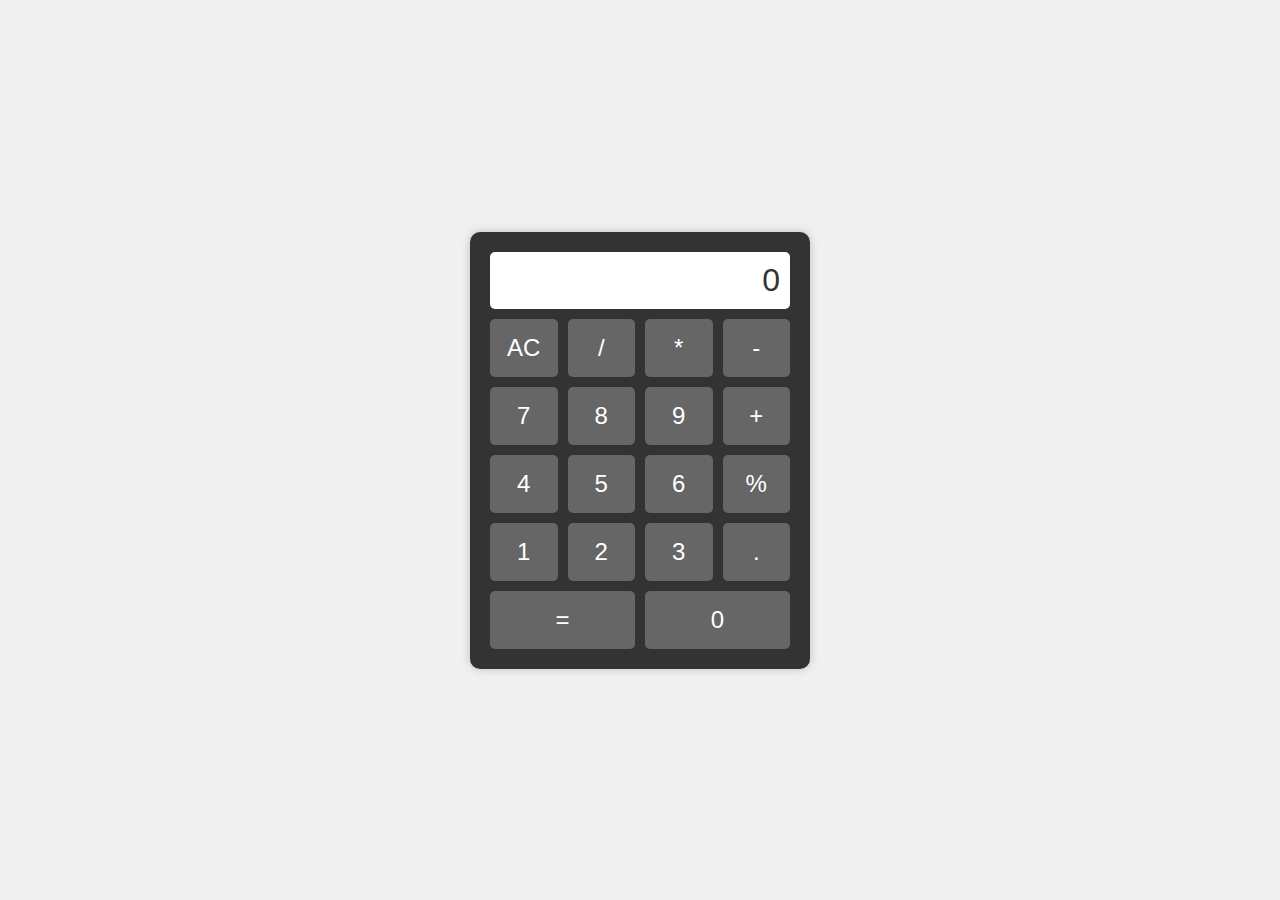
<file: calculator/index.html>
<!DOCTYPE html>
<html lang="en">

<head>
    <meta charset="UTF-8">
    <meta name="viewport" content="width=device-width, initial-scale=1.0">
    <title>Calculator</title>
    <link rel="stylesheet" href="styles.css">
</head>

<body>
    <div class="calculator">
        <div class="display" id="display">0</div>
        <button class="btn" onclick="clearDisplay()">AC</button>
        <button class="btn" onclick="appendToDisplay('/')">/</button>
        <button class="btn" onclick="appendToDisplay('*')">*</button>
        <button class="btn" onclick="appendToDisplay('-')">-</button>
        <button class="btn" onclick="appendToDisplay('7')">7</button>
        <button class="btn" onclick="appendToDisplay('8')">8</button>
        <button class="btn" onclick="appendToDisplay('9')">9</button>
        <button class="btn" onclick="appendToDisplay('+')">+</button>
        <button class="btn" onclick="appendToDisplay('4')">4</button>
        <button class="btn" onclick="appendToDisplay('5')">5</button>
        <button class="btn" onclick="appendToDisplay('6')">6</button>
        <button class="btn" onclick="appendToDisplay('%')">%</button>
        <button class="btn" onclick="appendToDisplay('1')">1</button>
        <button class="btn" onclick="appendToDisplay('2')">2</button>
        <button class="btn" onclick="appendToDisplay('3')">3</button>
        <button class="btn" onclick="appendToDisplay('.')">.</button>
        <button class="btn equal-sign" onclick="calculate()">=</button>
        <button class="btn zero-btn" onclick="appendToDisplay('0')">0</button>
    </div>

    <script src="script.js"></script>
</body>

</html>
</file>
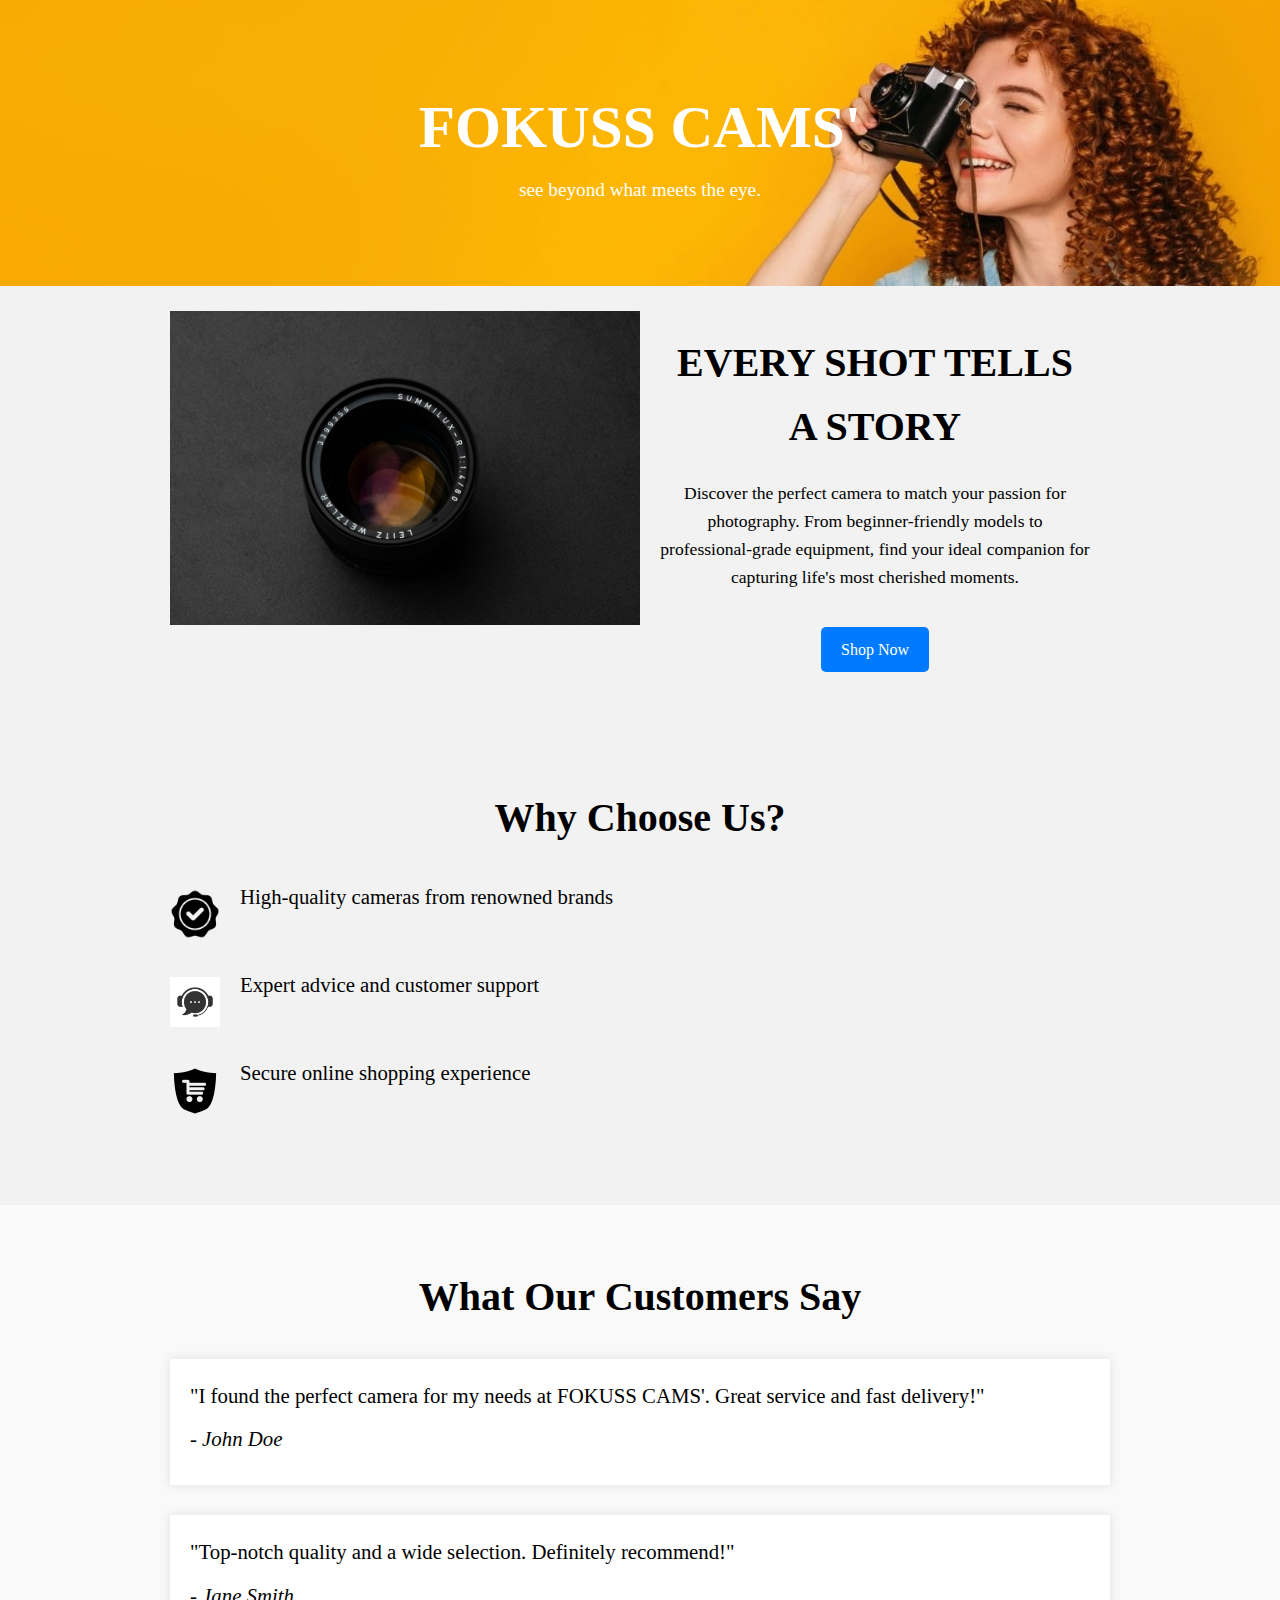
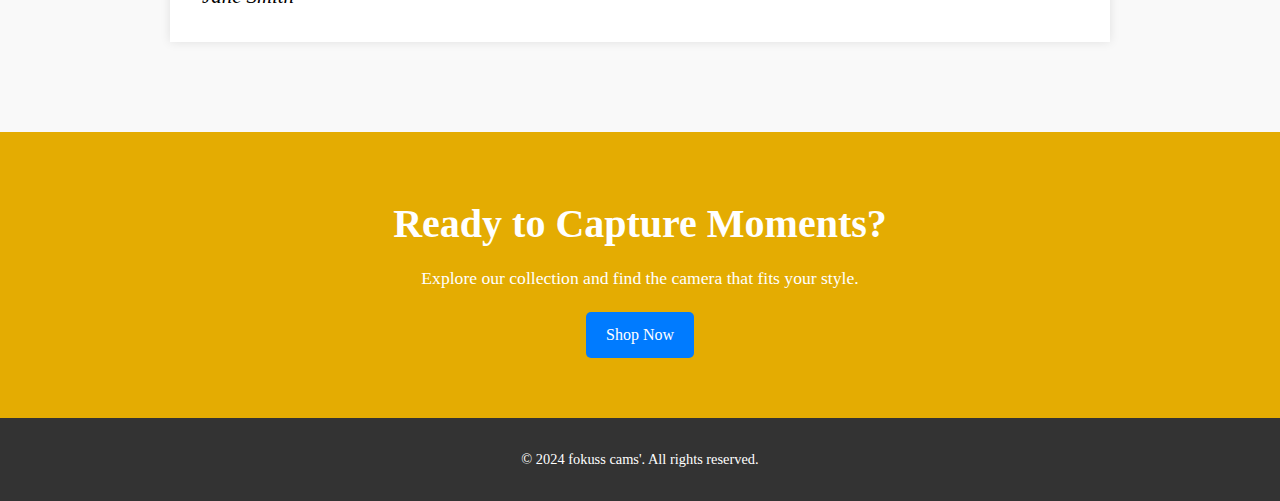
<file: landing_page_camera/index.html>
<!DOCTYPE html>
<html lang="en">

<head>
    <meta charset="UTF-8">
    <meta name="viewport" content="width=device-width, initial-scale=1.0">
    <title>fokuss cams'</title>
    <meta name="description" content="Discover high-quality cameras at FOKUSS CAMS'.">
    <meta name="keywords" content="cameras, photography, camera store, professional cameras">
    <link rel="stylesheet" href="styles.css">
</head>

<body>
    <header>
        <div class="container">
            <h1>FOKUSS CAMS'</h1>
            <p>see beyond what meets the eye.</p>
        </div>
    </header>

    <section class="main-content">
        <div class="container">
            <div class="content-left">
                <!-- Image slideshow container -->
                <div class="slideshow-container">
                    <div class="mySlides">
                        <img src="c1.jpeg" alt="Camera 1">
                    </div>
                    <div class="mySlides">
                        <img src="c3.webp" alt="Camera 2">
                    </div>
                    <div class="mySlides">
                        <img src="c2.jpeg" alt="Camera 3">
                    </div>
                    <div class="mySlides">
                        <img src="c4.webp" alt="Camera 4">
                    </div>
                </div>
            </div>
            <div class="content-right">
                <!-- Right side content with text and button -->
                <h2>EVERY SHOT TELLS A STORY</h2>
                <p>Discover the perfect camera to match your passion for photography. From beginner-friendly models to
                    professional-grade equipment, find your ideal companion for capturing life's most cherished moments.
                </p>
                <a href="#" class="btn">Shop Now</a>
            </div>
        </div>
    </section>

    <section class="features">
        <div class="container">
            <h2>Why Choose Us?</h2>
            <div class="feature-item">
                <img src="feature-icon-1.png" alt="Icon 1">
                <p>High-quality cameras from renowned brands</p>
            </div>
            <div class="feature-item">
                <img src="feature-icon-2.jpg" alt="Icon 2">
                <p>Expert advice and customer support</p>
            </div>
            <div class="feature-item">
                <img src="feature-icon-3.png" alt="Icon 3">
                <p>Secure online shopping experience</p>
            </div>
        </div>
    </section>

    <section class="testimonials">
        <div class="container">
            <h2>What Our Customers Say</h2>
            <div class="testimonial">
                <p>"I found the perfect camera for my needs at FOKUSS CAMS'. Great service and fast delivery!"</p>
                <p class="author">- John Doe</p>
            </div>
            <div class="testimonial">
                <p>"Top-notch quality and a wide selection. Definitely recommend!"</p>
                <p class="author">- Jane Smith</p>
            </div>
        </div>
    </section>

    <section class="cta">
        <div class="container">
            <h2>Ready to Capture Moments?</h2>
            <p>Explore our collection and find the camera that fits your style.</p>
            <a href="#" class="btn">Shop Now</a>
        </div>
    </section>

    <footer>
        <div class="container">
            <p>&copy; 2024 fokuss cams'. All rights reserved.</p>
        </div>
    </footer>
    <script src="script.js"></script>
</body>

</html>
</file>
<file: calculator/styles.css>
body {
    font-family: Arial, sans-serif;
    display: flex;
    justify-content: center;
    align-items: center;
    height: 100vh;
    margin: 0;
    background-color: #f0f0f0;
}

.calculator {
    background-color: #333;
    border-radius: 10px;
    padding: 20px;
    width: 300px;
    box-shadow: 0 0 10px rgba(0, 0, 0, 0.2);
    display: grid;
    grid-template-columns: repeat(4, 1fr);
    grid-gap: 10px;
}

.display {
    grid-column: span 4;
    background-color: #fff;
    color: #333;
    font-size: 2em;
    text-align: right;
    padding: 10px;
    border-radius: 5px;
}

.btn {
    background-color: #666;
    color: #fff;
    font-size: 1.5em;
    border: none;
    outline: none;
    cursor: pointer;
    padding: 15px 0;
    border-radius: 5px;
    grid-column: span 1;
}

.btn:hover {
    background-color: #999;
}

.equal-sign {
    grid-column: span 2;
}

.zero-btn {
    grid-column: span 2;
}
</file>
<file: landing_page_camera/styles.css>
/* Reset default styles */
* {
    margin: 0;
    padding: 0;
    box-sizing: border-box;
}

body {
    font-family: Georgia, serif;
    line-height: 1.6;
    background: #f2f2f2;
    /* Light gray background */
}

.container {
    width: 75%;
    margin: 0 auto;
    padding: 10px;
}

header {
    color: #fff;
    text-align: center;
    padding: 70px 0;
    background-image: url('15c.jpg');
    background-position: center;
    background-repeat: no-repeat;
    background-size: cover;
}

header h1 {
    font-size: 3.7rem;
    margin-bottom: 0.5px;
}

header p {
    font-size: 1.2rem;
}

.main-content {
    text-align: center;
    padding: 15px 0;
    overflow: hidden;
}

.content-left {
    float: left;
    width: 50%;
    display: flex;
    justify-content: flex-start;
    /* Align content to the left */
}

.slideshow-container {
    position: relative;
    width: 100%;
    height: 400px;
    overflow: hidden;
}

.mySlides {
    display: none;
    width: 100%;
    position: relative;
}

.mySlides img {
    width: 100%;
    height: auto;
    display: block;
}

.content-right {
    float: right;
    width: 50%;
    padding: 20px;
}

.content-right h2 {
    font-size: 2.5rem;
    font-family: Georgia, serif;
    margin-bottom: 20px;
}

.content-right p {
    font-size: 1.1rem;
    margin-bottom: 35px;
    font-family: cursive;
}

.btn {
    display: inline-block;
    padding: 10px 20px;
    background-color: #007bff;
    color: #fff;
    text-decoration: none;
    border-radius: 5px;
    transition: background-color 0.3s ease;
}

.btn:hover {
    background-color: #0056b3;
}

footer {
    background-color: #333;
    color: #fff;
    text-align: center;
    padding: 20px 0;
}

footer p {
    font-size: 0.9rem;
}

.features {
    background: #f2f2f2;
    padding: 50px 0;
}

.features h2 {
    font-size: 2.5rem;
    margin-bottom: 30px;
    text-align: center;
    font-family: Georgia, serif;
}

.feature-item {
    display: flex;
    align-items: center;
    margin-bottom: 20px;
}

.feature-item p {
    font-size: 1.3rem;
    margin-bottom: 35px;
    font-family: cursive;
}

.feature-item img {
    width: 50px;
    /* Adjust size as needed */
    margin-right: 20px;
}

.testimonials {
    background-color: #f9f9f9;
    padding: 50px 0;
}

.testimonials h2 {
    font-size: 2.5rem;
    margin-bottom: 30px;
    text-align: center;
}

.testimonial {
    margin-bottom: 30px;
    padding: 20px;
    background-color: #fff;
    box-shadow: 0 0 10px rgba(0, 0, 0, 0.1);
}

.testimonial p {
    font-size: 1.3rem;
    line-height: 1.6;
    margin-bottom: 10px;
}

.testimonial .author {
    font-style: italic;
}

.cta {
    background-color: #e4ac02;
    color: #fff;
    text-align: center;
    padding: 50px 0;
}

.cta h2 {
    font-size: 2.5rem;
    margin-bottom: 8px;
}

.cta p {
    font-size: 1.1rem;
    margin-bottom: 20px;
    line-height: 1.6;
}
</file>
